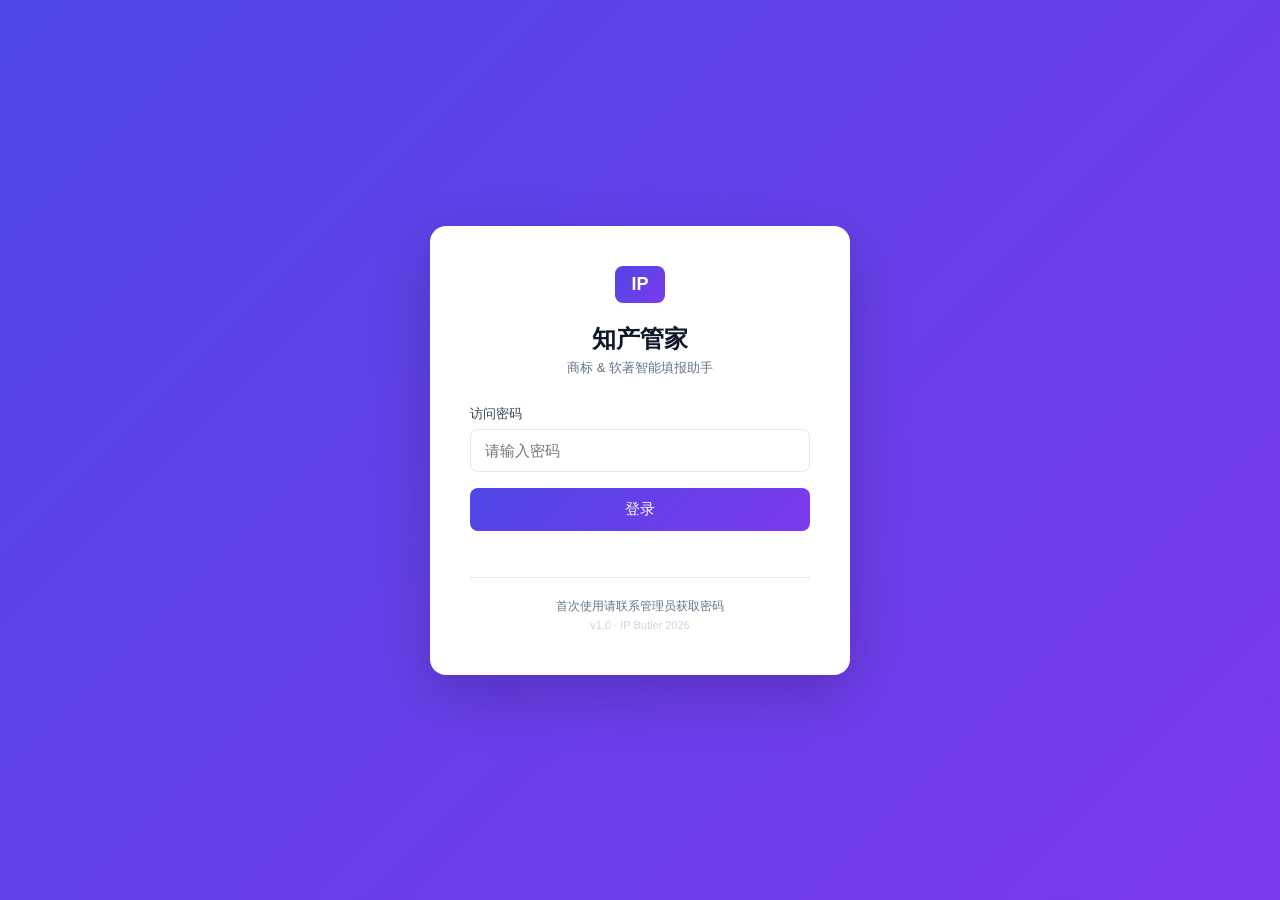
<file: login.html>
<!DOCTYPE html>
<html lang="zh-CN">
<head>
  <meta charset="UTF-8" />
  <meta name="viewport" content="width=device-width, initial-scale=1.0" />
  <title>登录 · 知产管家 IP Butler</title>
  <link rel="stylesheet" href="css/login.css" />
</head>
<body>
  <div class="login-bg">
    <div class="login-card">
      <div class="brand">
        <span class="brand-mark">IP</span>
        <h1>知产管家</h1>
        <p class="tagline">商标 & 软著智能填报助手</p>
      </div>

      <form id="loginForm" class="login-form" autocomplete="on">
        <label>
          <span>访问密码</span>
          <input id="pw" type="password" placeholder="请输入密码" required autocomplete="current-password" />
        </label>
        <button type="submit" class="btn-login">登录</button>
        <p id="err" class="err"></p>
      </form>

      <div class="hint">
        <p>首次使用请联系管理员获取密码</p>
        <p class="muted">v1.0 · IP Butler 2026</p>
      </div>
    </div>
  </div>

  <script>
    // ===== 配置：默认密码的 SHA-256 =====
    // 默认密码：wujiong2026
    // 修改密码：把新密码的 SHA-256 替换到 PASSWORD_HASH
    const PASSWORD_HASH = '6ea8c63cdda293ec5a1d503c6b84776fac07c8bcba2b5a5d112c04dc179331a5';

    async function sha256(s) {
      const buf = new TextEncoder().encode(s);
      const hash = await crypto.subtle.digest('SHA-256', buf);
      return Array.from(new Uint8Array(hash)).map(b => b.toString(16).padStart(2, '0')).join('');
    }

    // 已登录直接进
    if (sessionStorage.getItem('zc_auth') === '1') {
      location.replace('index.html');
    }

    const form = document.getElementById('loginForm');
    const pwInput = document.getElementById('pw');
    const errEl = document.getElementById('err');

    form.addEventListener('submit', async (e) => {
      e.preventDefault();
      const pw = pwInput.value;
      if (!pw) {
        errEl.textContent = '请输入密码';
        return;
      }
      errEl.textContent = '验证中…';
      const h = await sha256(pw);
      if (h === PASSWORD_HASH) {
        sessionStorage.setItem('zc_auth', '1');
        // 30 分钟无操作过期
        sessionStorage.setItem('zc_auth_ts', String(Date.now()));
        location.replace('index.html');
      } else {
        errEl.textContent = '密码错误';
        pwInput.select();
      }
    });

    // 每分钟检查一次 session 是否过期
    setInterval(() => {
      const ts = parseInt(sessionStorage.getItem('zc_auth_ts') || '0', 10);
      if (ts && Date.now() - ts > 30 * 60 * 1000) {
        sessionStorage.removeItem('zc_auth');
        sessionStorage.removeItem('zc_auth_ts');
      }
    }, 60000);
  </script>
</body>
</html>
</file>
<file: css/login.css>
/* 登录页专用样式 */
* { box-sizing: border-box; margin: 0; padding: 0; }
body {
  font-family: -apple-system, "Segoe UI", "PingFang SC", "Microsoft YaHei", sans-serif;
  background: linear-gradient(135deg, #4f46e5 0%, #7c3aed 100%);
  min-height: 100vh;
  display: flex;
  align-items: center;
  justify-content: center;
  color: #0f172a;
}
.login-bg {
  width: 100%;
  min-height: 100vh;
  display: flex;
  align-items: center;
  justify-content: center;
  padding: 20px;
}
.login-card {
  background: #ffffff;
  border-radius: 16px;
  box-shadow: 0 20px 60px rgba(0,0,0,0.2);
  padding: 40px;
  width: 100%;
  max-width: 420px;
}
.brand {
  text-align: center;
  margin-bottom: 28px;
}
.brand-mark {
  display: inline-block;
  background: linear-gradient(135deg, #4f46e5, #7c3aed);
  color: white;
  padding: 8px 16px;
  border-radius: 8px;
  font-weight: 700;
  font-size: 18px;
  margin-bottom: 12px;
}
.brand h1 {
  font-size: 24px;
  margin: 8px 0 4px;
  color: #0f172a;
}
.tagline {
  color: #64748b;
  font-size: 13px;
}
.login-form {
  display: flex;
  flex-direction: column;
  gap: 12px;
  margin-bottom: 16px;
}
.login-form label {
  display: flex;
  flex-direction: column;
  gap: 6px;
}
.login-form label > span {
  font-size: 13px;
  font-weight: 500;
  color: #334155;
}
.login-form input {
  border: 1px solid #e2e8f0;
  border-radius: 8px;
  padding: 12px 14px;
  font-size: 15px;
  font-family: inherit;
  transition: all 0.15s;
  width: 100%;
}
.login-form input:focus {
  outline: none;
  border-color: #4f46e5;
  box-shadow: 0 0 0 3px rgba(79,70,229,0.1);
}
.btn-login {
  background: linear-gradient(135deg, #4f46e5, #7c3aed);
  color: white;
  border: none;
  border-radius: 8px;
  padding: 12px;
  font-size: 15px;
  font-weight: 500;
  cursor: pointer;
  font-family: inherit;
  margin-top: 4px;
  transition: all 0.15s;
}
.btn-login:hover {
  transform: translateY(-1px);
  box-shadow: 0 4px 12px rgba(79,70,229,0.3);
}
.btn-login:active { transform: translateY(0); }
.err {
  color: #dc2626;
  font-size: 13px;
  text-align: center;
  min-height: 18px;
}
.hint {
  border-top: 1px solid #e2e8f0;
  padding-top: 16px;
  text-align: center;
  font-size: 12px;
  color: #64748b;
}
.hint p { margin: 4px 0; }
.hint .muted { color: #cbd5e1; font-size: 11px; }

@media (max-width: 480px) {
  .login-card { padding: 28px 20px; }
}
</file>
